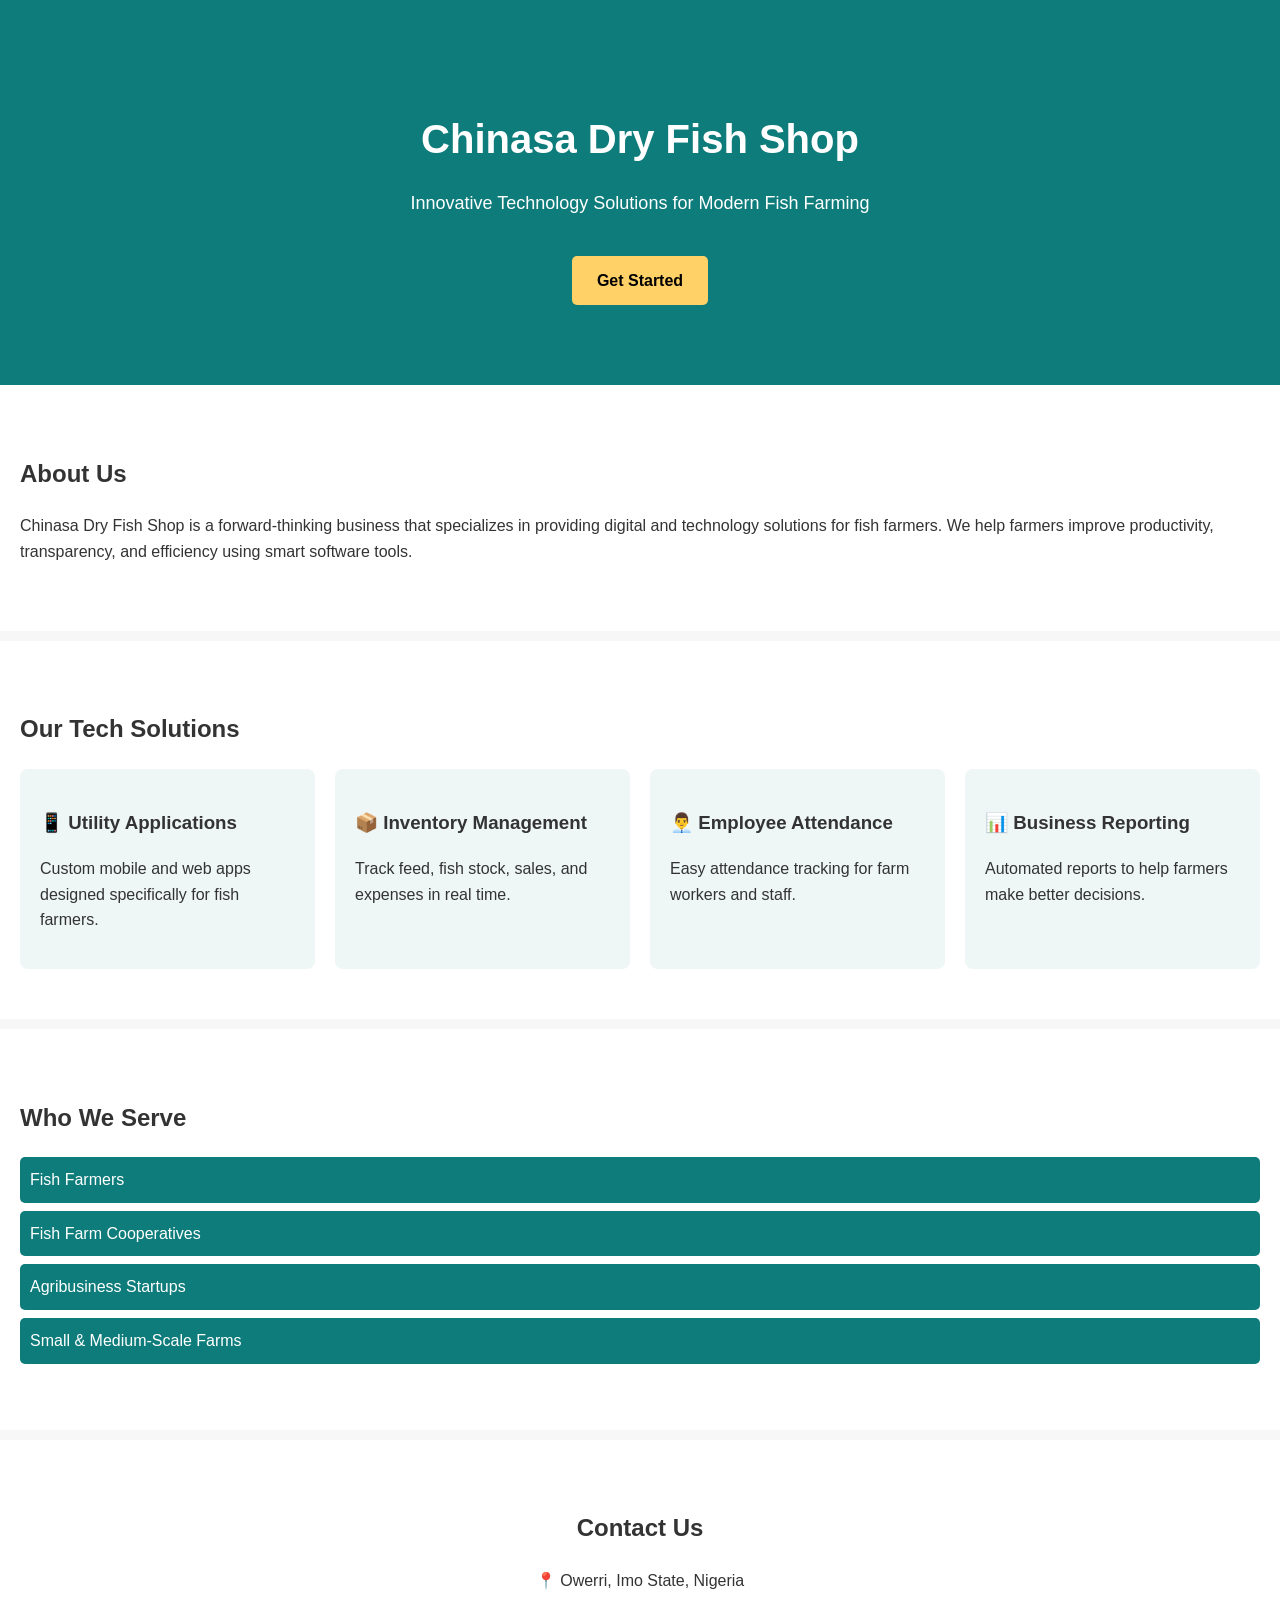
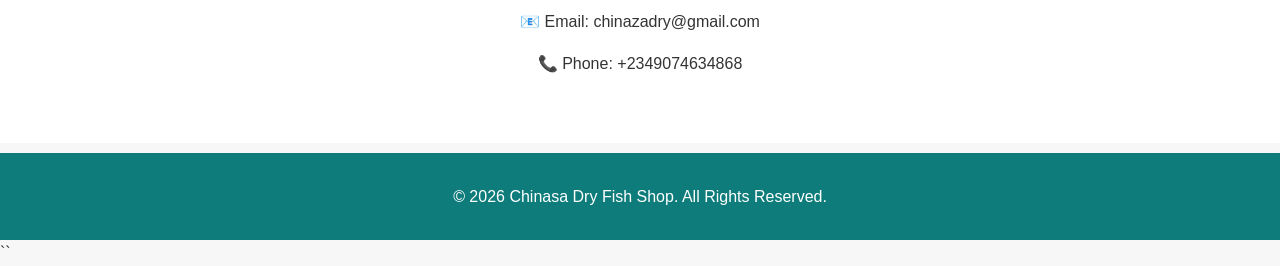
<file: index.html>
<!DOCTYPE html>
<html lang="en">
<head>
    <meta charset="UTF-8">
    <meta name="viewport" content="width=device-width, initial-scale=1.0">
    <title>Chinasa Dry Fish Shop | Tech Solutions for Fish Farmers</title>
    <link rel="stylesheet" href="style.css">
</head>
<body>

<header class="hero">
    <h1>Chinasa Dry Fish Shop</h1>
    <p>Innovative Technology Solutions for Modern Fish Farming</p>
    <a href="#contact" class="btn">Get Started</a>
</header>

<section class="about">
    <h2>About Us</h2>
    <p>
        Chinasa Dry Fish Shop is a forward‑thinking business that specializes in
        providing digital and technology solutions for fish farmers.
        We help farmers improve productivity, transparency, and efficiency
        using smart software tools.
    </p>
</section>

<section class="services">
    <h2>Our Tech Solutions</h2>

    <div class="service-list">
        <div class="service">
            <h3>📱 Utility Applications</h3>
            <p>Custom mobile and web apps designed specifically for fish farmers.</p>
        </div>

        <div class="service">
            <h3>📦 Inventory Management</h3>
            <p>Track feed, fish stock, sales, and expenses in real time.</p>
        </div>

        <div class="service">
            <h3>👨‍💼 Employee Attendance</h3>
            <p>Easy attendance tracking for farm workers and staff.</p>
        </div>

        <div class="service">
            <h3>📊 Business Reporting</h3>
            <p>Automated reports to help farmers make better decisions.</p>
        </div>
    </div>
</section>

<section class="audience">
    <h2>Who We Serve</h2>
    <ul>
        <li>Fish Farmers</li>
        <li>Fish Farm Cooperatives</li>
        <li>Agribusiness Startups</li>
        <li>Small & Medium‑Scale Farms</li>
    </ul>
</section>

<section class="contact" id="contact">
    <h2>Contact Us</h2>
    <p>📍 Owerri, Imo State, Nigeria</p>
    <p>📧 Email: chinazadry@gmail.com</p>
    <p>📞 Phone: +2349074634868</p>
</section>

<footer>
    <p>© 2026 Chinasa Dry Fish Shop. All Rights Reserved.</p>
</footer>

</body>
</html>
``
</file>
<file: style.css>
body {
    margin: 0;
    font-family: Arial, Helvetica, sans-serif;
    line-height: 1.6;
    background: #f7f7f7;
    color: #333;
}

.hero {
    background: #0e7c7b;
    color: white;
    text-align: center;
    padding: 80px 20px;
}

.hero h1 {
    font-size: 40px;
    margin-bottom: 10px;
}

.hero p {
    font-size: 18px;
}

.btn {
    display: inline-block;
    margin-top: 20px;
    padding: 12px 25px;
    background: #ffd166;
    color: #000;
    text-decoration: none;
    font-weight: bold;
    border-radius: 5px;
}

section {
    padding: 50px 20px;
    background: white;
    margin-bottom: 10px;
}

.services .service-list {
    display: grid;
    grid-template-columns: repeat(auto-fit, minmax(220px, 1fr));
    gap: 20px;
}

.service {
    background: #eef6f6;
    padding: 20px;
    border-radius: 8px;
}

.audience ul {
    list-style: none;
    padding: 0;
}

.audience li {
    background: #0e7c7b;
    color: white;
    margin: 8px 0;
    padding: 10px;
    border-radius: 5px;
}

.contact {
    text-align: center;
}

footer {
    background: #0e7c7b;
    color: white;
    text-align: center;
    padding: 15px;
}
</file>
